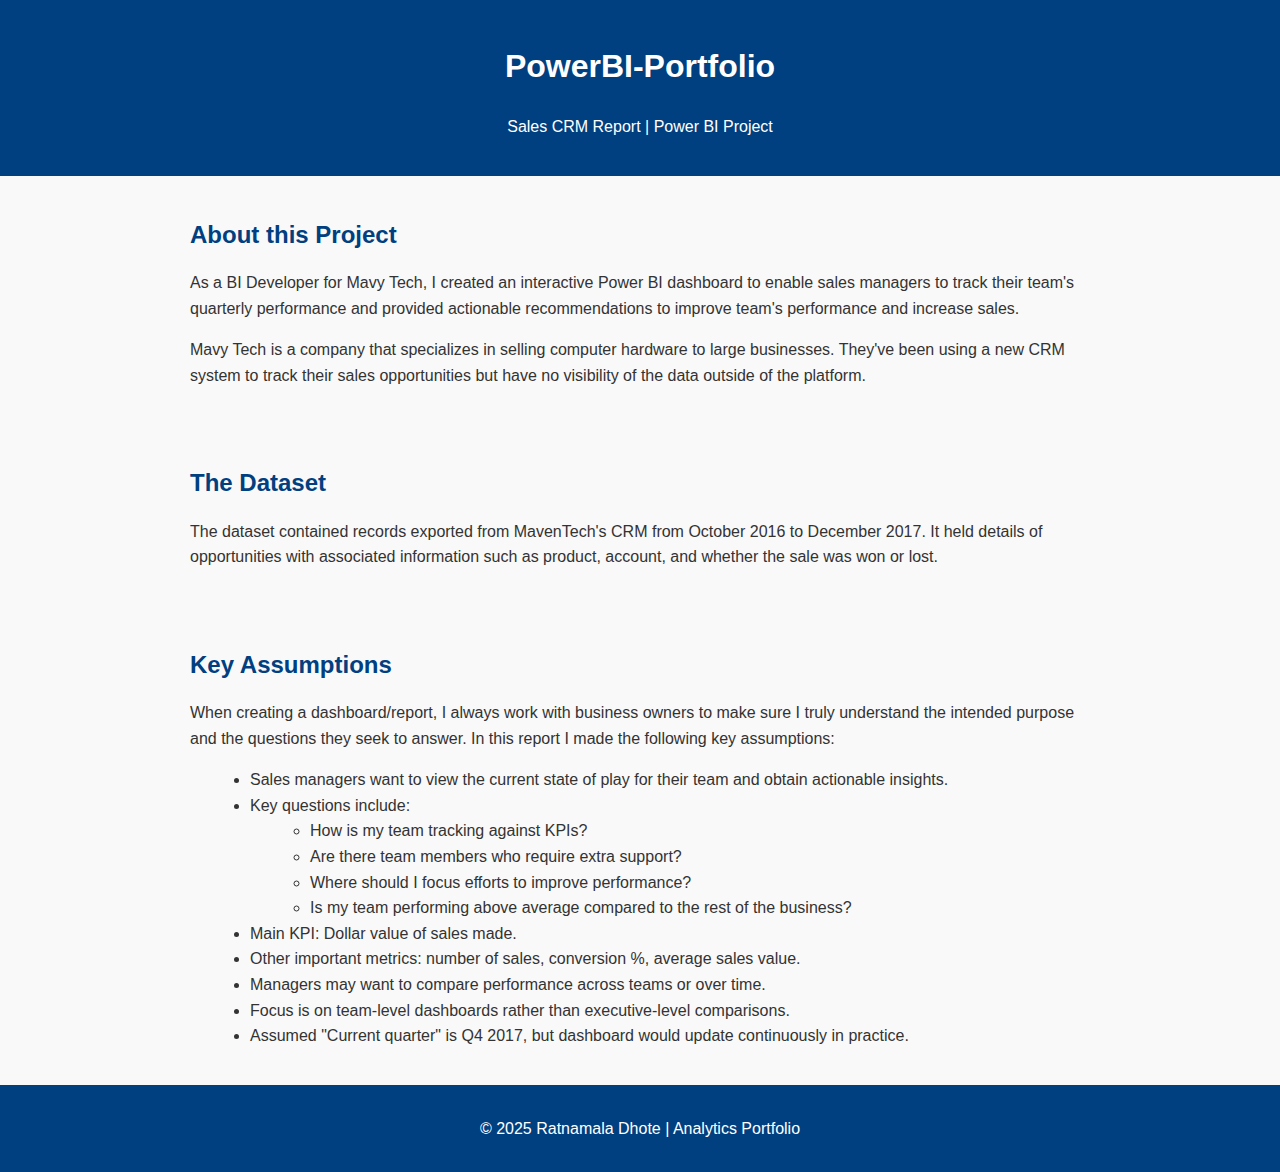
<file: CRM-Dashboard/PowerBI-Portfolio.html>
<!DOCTYPE html>
<html lang="en">
<head>
  <meta charset="UTF-8">
  <meta name="viewport" content="width=device-width, initial-scale=1.0">
  <title>Power BI Portfolio | Maven Sales Challenge</title>
  <link rel="stylesheet" href="style.css">
</head>
<body>
  <!-- Header -->
  <header>
    <div class="container">
      <h1>PowerBI-Portfolio</h1>
      <p>Sales CRM Report | Power BI Project</p>
    </div>
  </header>

  <!-- About Section -->
  <section id="about">
    <div class="container">
      <h2>About this Project</h2>
      <p>
        As a BI Developer for Mavy Tech, I created an interactive Power BI dashboard to enable sales managers to track their team's quarterly performance and provided actionable recommendations to improve team's performance and increase sales.
      </p>
      <p>
        Mavy Tech is a company that specializes in selling computer hardware to large businesses. They've been using a new CRM system to track their sales opportunities but have no visibility of the data outside of the platform.
      </p>
    </div>
  </section>

  <!-- Dataset Section -->
  <section id="dataset">
    <div class="container">
      <h2>The Dataset</h2>
      <p>
        The dataset contained records exported from MavenTech's CRM from October 2016 to December 2017. 
        It held details of opportunities with associated information such as product, account, and 
        whether the sale was won or lost.
      </p>
    </div>
  </section>

  <!-- Assumptions Section -->
  <section id="assumptions">
    <div class="container">
      <h2>Key Assumptions</h2>
      <p>
        When creating a dashboard/report, I always work with business owners to make sure I 
        truly understand the intended purpose and the questions they seek to answer.  
        In this report I made the following key assumptions:
      </p>
      <ul>
        <li>Sales managers want to view the current state of play for their team and obtain actionable insights.</li>
        <li>Key questions include:
          <ul>
            <li>How is my team tracking against KPIs?</li>
            <li>Are there team members who require extra support?</li>
            <li>Where should I focus efforts to improve performance?</li>
            <li>Is my team performing above average compared to the rest of the business?</li>
          </ul>
        </li>
        <li>Main KPI: Dollar value of sales made.</li>
        <li>Other important metrics: number of sales, conversion %, average sales value.</li>
        <li>Managers may want to compare performance across teams or over time.</li>
        <li>Focus is on team-level dashboards rather than executive-level comparisons.</li>
        <li>Assumed "Current quarter" is Q4 2017, but dashboard would update continuously in practice.</li>
      </ul>
    </div>
  </section>

   <!-- Footer -->
  <footer>
    <div class="container">
      <p>&copy; 2025 Ratnamala Dhote | Analytics Portfolio</p>
    </div>
  </footer>
</body>
</html>
</file>
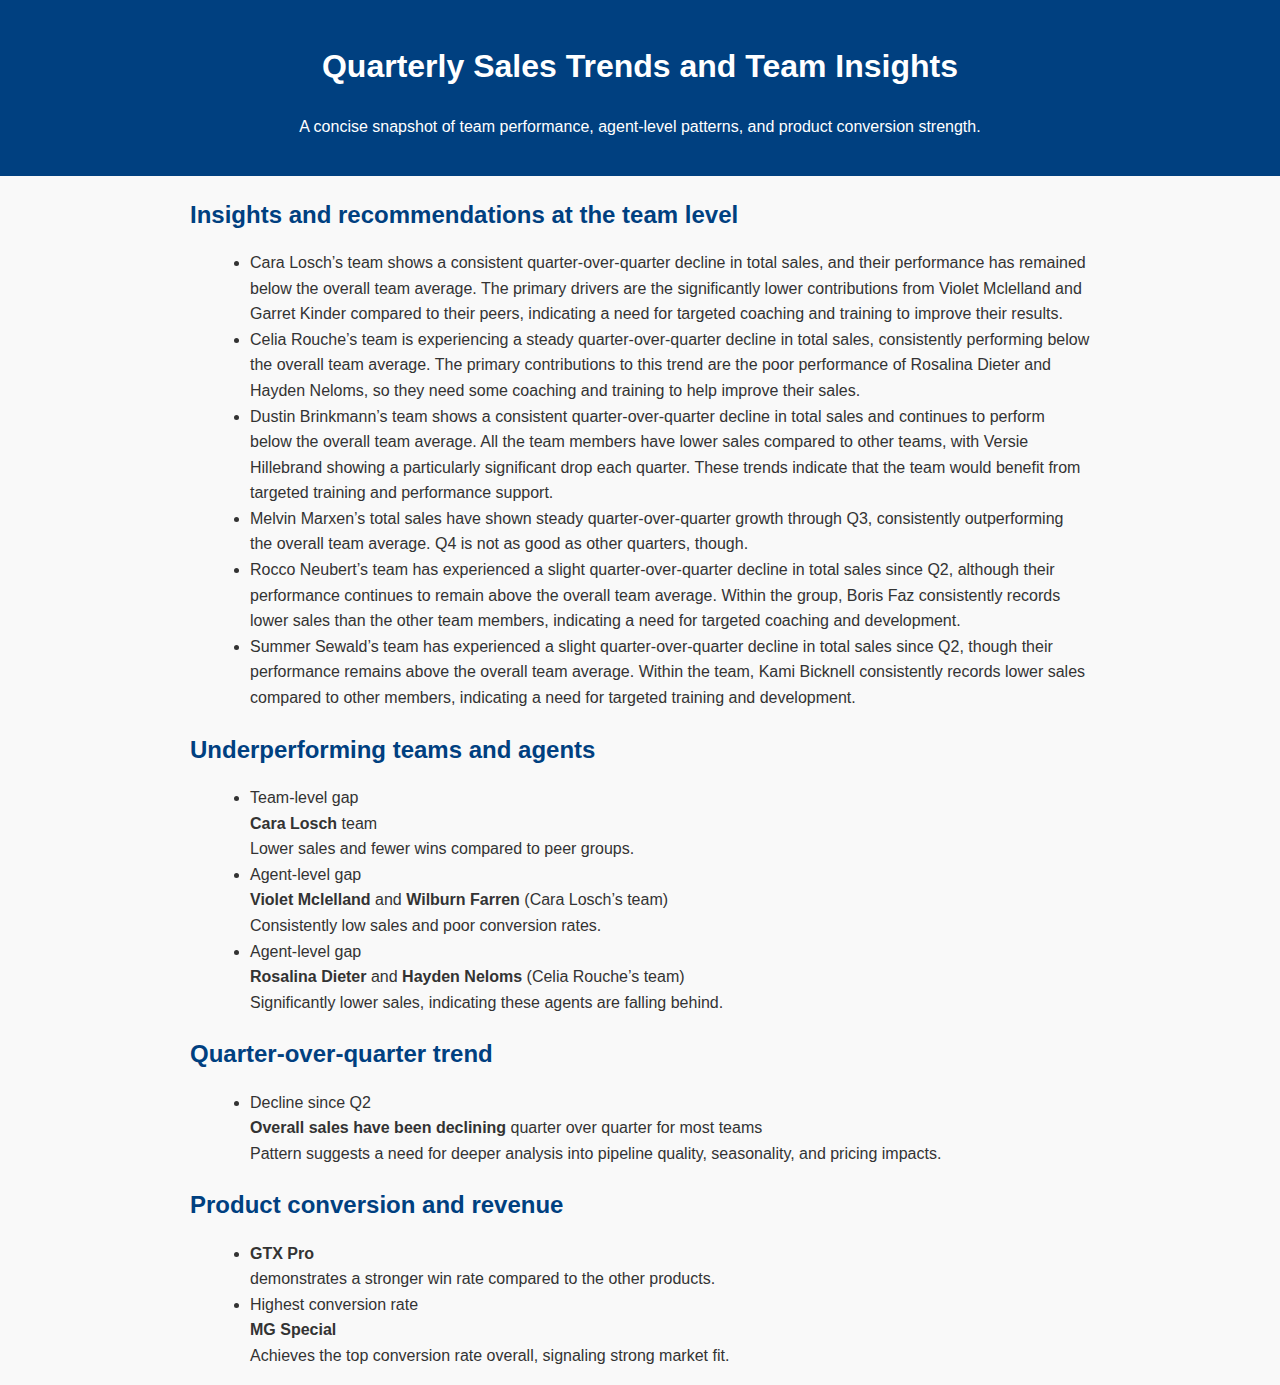
<file: CRM-Dashboard/Team_Insights.html>
<!DOCTYPE html>
<html lang="en">
<head>
  <meta charset="UTF-8"/>
  <meta name="viewport" content="width=device-width, initial-scale=1.0">
  <title>Quarterly Sales Trends and Team Insights</title>  
  <link rel="stylesheet" href="style.css">
</head>
<body>
  <header>
    <div class="container">
    <h1>Quarterly Sales Trends and Team Insights</h1>
    <p class="subtitle">A concise snapshot of team performance, agent-level patterns, and product conversion strength.</p>
    </div>
  </header>

  <main>
    <div class="container">      
      <h2>Insights and recommendations at the team level</h2>
      <ul>
        <li>
         <!-- <span class="badge good">Consistent strength</span> -->
        <!--  <div class="lead"><strong>Marvin Marxen</strong> and <strong>Summer Sewald</strong> teams</div>  -->
          <div class="detail">Cara Losch’s team shows a consistent quarter-over-quarter decline in total sales, and their performance has remained below the overall team average. The primary drivers are the significantly lower contributions from Violet Mclelland and Garret Kinder compared to their peers, indicating a need for targeted coaching and training to improve their results.</div>
        </li>  
         <li>
          <div class="detail">Celia Rouche’s team is experiencing a steady quarter-over-quarter decline in total sales, consistently performing below the overall team average. The primary contributions to this trend are the poor performance of Rosalina Dieter and Hayden Neloms, so they need some coaching and training to help improve their sales.</div>
          </li>  
        <li>
           <div class="detail">Dustin Brinkmann’s team shows a consistent quarter-over-quarter decline in total sales and continues to perform below the overall team average. All the team members have lower sales compared to other teams, with Versie Hillebrand showing a particularly significant drop each quarter. These trends indicate that the team would benefit from targeted training and performance support. </div>
           </li>  
        <li>
          <div class="detail">Melvin Marxen’s total sales have shown steady quarter-over-quarter growth through Q3, consistently outperforming the overall team average. Q4 is not as good as other quarters, though.</div>
           </li>  
        <li>
          <div class="detail">Rocco Neubert’s team has experienced a slight quarter-over-quarter decline in total sales since Q2, although their performance continues to remain above the overall team average. Within the group, Boris Faz consistently records lower sales than the other team members, indicating a need for targeted coaching and development.</div>
          </li>  
        <li> 
          <div class="detail">Summer Sewald’s team has experienced a slight quarter-over-quarter decline in total sales since Q2, though their performance remains above the overall team average. Within the team, Kami Bicknell consistently records lower sales compared to other members, indicating a need for targeted training and development.</div>
        </li>
      </ul>
    </div>

    <div class="container">   
      <h2>Underperforming teams and agents</h2>
      <ul>
        <li>
          <span class="badge bad">Team-level gap</span>
          <div class="lead"><strong>Cara Losch</strong> team</div>
          <div class="detail">Lower sales and fewer wins compared to peer groups.</div>
        </li>
        <li>
          <span class="badge bad">Agent-level gap</span>
          <div class="lead"><strong>Violet Mclelland</strong> and <strong>Wilburn Farren</strong> (Cara Losch’s team)</div>
          <div class="detail">Consistently low sales and poor conversion rates.</div>
        </li>
        <li>
          <span class="badge bad">Agent-level gap</span>
          <div class="lead"><strong>Rosalina Dieter</strong> and <strong>Hayden Neloms</strong> (Celia Rouche’s team)</div>
          <div class="detail">Significantly lower sales, indicating these agents are falling behind.</div>
        </li>
      </ul>
    </div>

    <div class="container">
      <h2>Quarter-over-quarter trend</h2>
      <ul>
        <li>
          <span class="badge warn">Decline since Q2</span>
          <div class="lead"><strong>Overall sales have been declining</strong> quarter over quarter for most teams</div>
          <div class="detail">Pattern suggests a need for deeper analysis into pipeline quality, seasonality, and pricing impacts.</div>
        </li>
      </ul>     
    </div>

    <div class="container">
      <h2>Product conversion and revenue</h2>
      <ul>
        <li> 
       <!--   <span class="badge good">Consistent top performer</span> -->
          <div class="lead"><strong>GTX Pro</strong></div>
          <div class="detail">demonstrates a stronger win rate compared to the other products.</div>
        </li>
        <li>
          <span class="badge good">Highest conversion rate</span>
          <div class="lead"><strong>MG Special</strong></div>
          <div class="detail">Achieves the top conversion rate overall, signaling strong market fit.</div>
        </li>
      </ul>     
    </div>
  </main>
</body>
</html>
</file>
<file: CRM-Dashboard/style.css>
body {
  font-family: Arial, sans-serif;
  line-height: 1.6;
  margin: 0;
  background: #f9f9f9;
  color: #333;
}

header {
  background: #004080;
  color: #fff;
  padding: 20px 0;
  text-align: center;
}

section {
  padding: 20px 20px;
}

.container {
  max-width: 900px;
  margin: auto;
}

h2 {
  color: #004080;
  margin-bottom: 15px;
}

ul {
  margin-left: 20px;
}

footer {
  background: #004080;
  color: #fff;
  text-align: center;
  padding: 15px 0;
}
</file>
